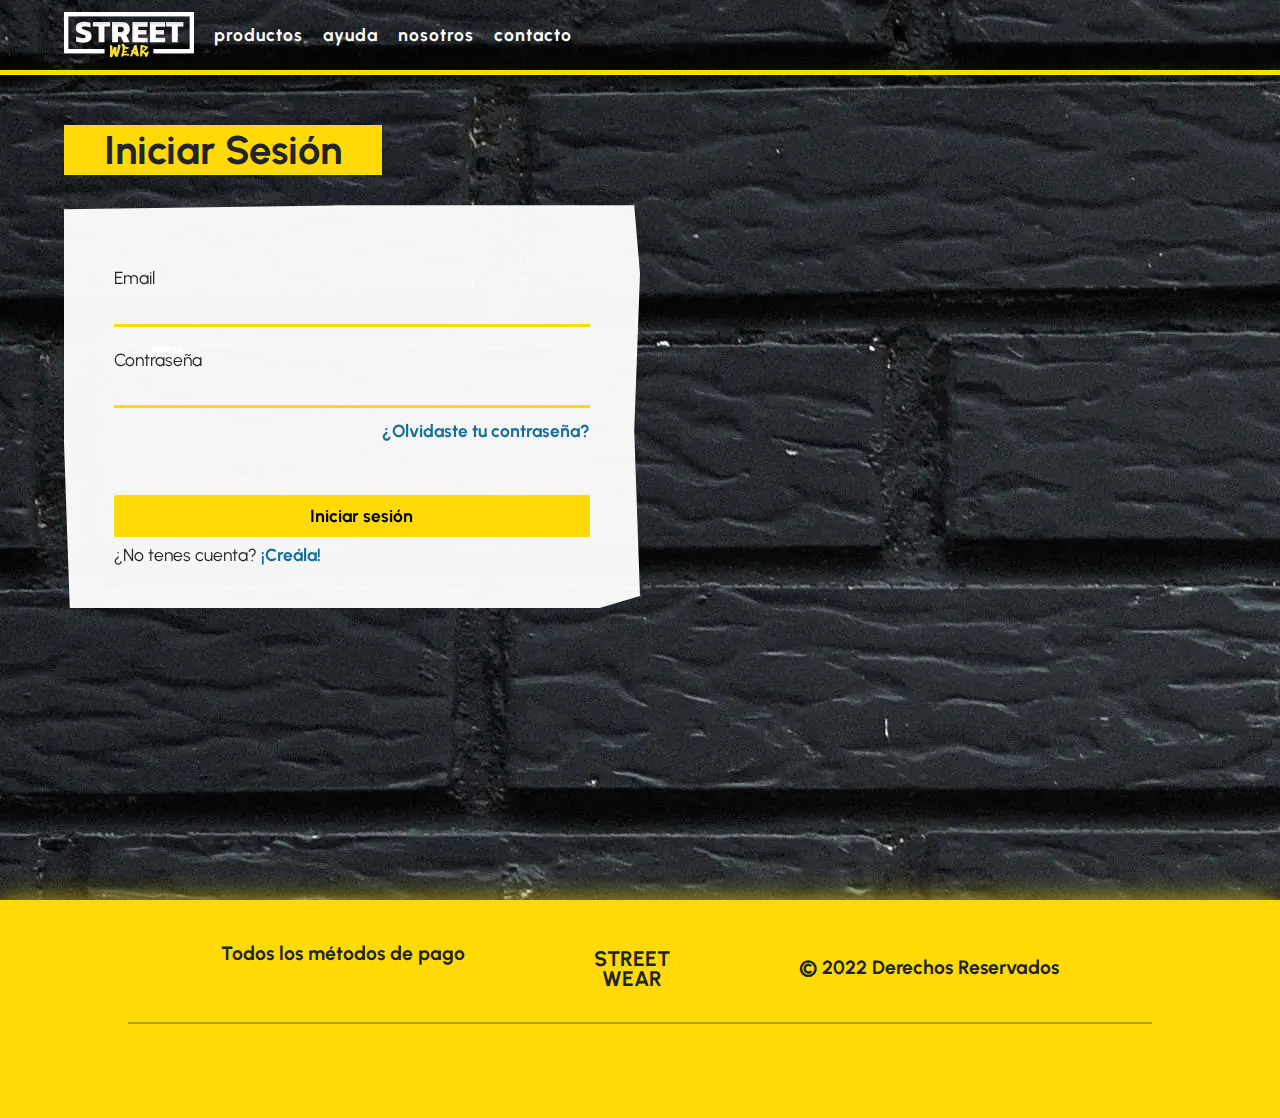
<file: assets/pages/login.html>
<!DOCTYPE html>
<html lang="es">
  <head>
    <meta charset="UTF-8" />
    <meta http-equiv="X-UA-Compatible" content="IE=edge" />
    <meta name="viewport" content="width=device-width, initial-scale=1.0" />
    <title>STREETWEAR | Iniciar Sesión</title>
    <meta
      name="description"
      content="Iniciá sesión en STREET WEAR para comprar de forma rápida y llevar el control de tus pedidos. ¡Hola de nuevo!"
    />
    <meta
      name="keywords"
      content="login, sesión, ingresar, ingreso, logearte, accesibilidad, sign"
    />
    <link rel="icon" type="image/x-icon" href="../img/favicon.svg" />
    <link rel="stylesheet" type="text/css" href="../css/bootstrap.css" />
    <link rel="stylesheet" type="text/css" href="../css/font-awesome.min.css" />
    <link rel="stylesheet" type="text/css" href="../css/index.css" />
    <link rel="stylesheet" href="../css/aos.css" />
  </head>
  <body class="bg-bricks">
    <header class="bg-bricks">
      <nav class="navbar container flex-row navbar-expand-lg">
        <a href="../../index.html">
          <picture class="logo flex-row">
            <img
              src="../img/logo.svg"
              alt="Logo de la tienda StreetWear, en color blanco y amarillo"
              width="100%"
              height="100%"
            />
          </picture>
        </a>
        <button
          class="navbar-toggler"
          type="button"
          data-bs-toggle="collapse"
          data-bs-target="#navbarSupportedContent"
          aria-controls="navbarSupportedContent"
          aria-expanded="false"
          aria-label="Toggle navigation"
          id="btnMenu"
        >
          <i class="fas fa-bars text-white"></i>
        </button>
        <div class="collapse navbar-collapse" id="navbarSupportedContent">
          <ul class="navbar-nav me-lg-auto">
            <li>
              <a href="products.html" class="menu__link">Productos</a>
            </li>
            <li>
              <a href="../../index.html#help" class="menu__link">Ayuda</a>
            </li>
            <li>
              <a href="../../index.html#about" class="menu__link">Nosotros</a>
            </li>
            <li>
              <a href="../../index.html#contact" class="menu__link">Contacto</a>
            </li>
          </ul>
          <ul class="navbar-nav mb-2 mb-lg-0 flex-row jc-between">
            <li class="dropdown-link">
              <a class="menu__link" role="button" aria-label="Cuenta de Usuario"
                ><i class="fas fa-user text-white"></i
              ></a>
              <ul class="sub-menu bg-bricks">
                <li>
                  <a href="login.html" class="menu__link menu__link--active"
                    >Ingresar</a
                  >
                </li>
                <li>
                  <a href="register.html" class="menu__link">Registrarse</a>
                </li>
              </ul>
            </li>
            <li class="cart-link">
              <a
                href="cart.html"
                class="menu__link me-0"
                aria-label="Carrito de compras"
                ><i class="fas fa-shopping-bag text-white"></i></a
              ><span class="cart-quantity"></span>
              <div class="cart__resume__nav">
                <div class="cart__resume__products flex-column">
                  <template id="product-cart">
                    <div class="cart__product">
                      <div class="cart__product__img">
                        <img alt="" />
                      </div>
                      <div class="cart__product__info">
                        <h3 class="cart__product__title text-underlined"></h3>
                        <p class="cart__product__details"></p>
                        <div class="d-flex algn-items-center jc-between gap-1">
                          <p>
                            Cantidad:
                            <span class="cart__product__quantity"></span>
                          </p>
                          <div class="d-flex algn-items-center btn-group">
                            <button id="addOne" class="btn-principal">
                              <i class="fa fa-plus"></i>
                            </button>
                            <button
                              id="reduceOne"
                              class="btn-secundario d-none"
                            >
                              <i class="fa fa-minus"></i>
                            </button>
                            <button id="removeProd" class="btn-remove">
                              <i class="fa fa-trash"></i>
                            </button>
                          </div>
                        </div>
                        <h3 class="cart__product__price"></h3>
                      </div>
                    </div>
                  </template>
                </div>
                <div class="cart__subtotal flex-column">
                  <h4 class="flex-row jc-between algn-items-center">
                    Subtotal <span id="subtotal"></span>
                  </h4>
                  <h4 class="flex-row jc-between algn-items-center">
                    Costo de Envío <span id="ship-cart"></span>
                  </h4>
                </div>
                <div
                  class="cart__total flex-row flex-wrap jc-between algn-items-center"
                >
                  <h2 class="position-relative text-overline">TOTAL</h2>
                  <h2 class="position-relative text-overline" id="total"></h2>
                </div>
                <div class="text-center mt-3">
                  <a
                    href="./cart.html"
                    class="position-relative text-underlined px-3"
                    >Ir al Carrito
                  </a>
                </div>
              </div>
            </li>
          </ul>
        </div>
      </nav>
    </header>

    <main>
      <section
        id="login"
        class="login container"
        data-aos="fade-right"
        data-aos-duration="1000"
      >
        <h1 class="title-primary">Iniciar Sesión</h1>
        <div class="row justify-content-between mt-5">
          <div class="col-md-7 col-lg-6">
            <form class="form__paper" id="formLogin">
              <div class="input__box">
                <label for="email" class="form__label">Email</label>
                <input
                  type="email"
                  id="email"
                  name="email"
                  class="form__input"
                  required
                />
              </div>
              <div class="input__box">
                <label for="password" class="form__label">Contraseña</label>
                <input
                  type="password"
                  id="password"
                  name="password"
                  class="form__input"
                  required
                />
              </div>
              <a
                href="#"
                class="text-accent d-block text-end"
                data-bs-toggle="modal"
                data-bs-target="#modalRecover"
                >¿Olvidaste tu contraseña?</a
              >
              <button type="submit" class="btn-principal">
                <i class="fa fa-sign-in-alt"></i> Iniciar sesión
              </button>
              <p>
                ¿No tenes cuenta?
                <a href="./register.html" class="text-accent">¡Creála!</a>
              </p>
            </form>
          </div>
          <div
            class="icons col-md-3 d-flex flex-md-column justify-content-center align-items-center mt-5 mt-md-0"
          >
            <i class="fa fa-user"></i>
            <i class="fas fa-hand-peace"></i>
          </div>
        </div>
      </section>
      <dialog id="modal-alert" class="modal-alert">
        <i></i>
        <h3></h3>
        <button class="btn-principal">OK</button>
      </dialog>
      <div
        class="modal fade"
        id="modalRecover"
        tabindex="-1"
        aria-labelledby="exampleModalLabel"
        aria-hidden="true"
      >
        <div class="modal-dialog modal-dialog-centered">
          <div class="modal-content">
            <div class="modal-header">
              <h2 class="title-primary w-100" id="exampleModalLabel">
                Recuperar contraseña
              </h2>
            </div>
            <form action="">
              <div class="modal-body">
                <div class="input__box">
                  <label for="email-recover" class="form__label">Email</label>
                  <input
                    type="email"
                    id="email-recover"
                    class="form__input"
                    required
                  />
                </div>
              </div>
              <div class="modal-footer">
                <button
                  type="reset"
                  class="btn-secundario"
                  data-bs-dismiss="modal"
                  aria-label="Cerrar"
                >
                  <i class="fa fa-times"></i>Cancelar
                </button>
                <button
                  type="submit"
                  class="btn-principal"
                  aria-label="Enviar correo"
                >
                  <i class="fa fa-paper-plane"></i> Enviar correo
                </button>
              </div>
            </form>
          </div>
        </div>
      </div>
    </main>

    <footer class="footer">
      <div class="container">
        <div class="footer__info flex-column flex-md-row">
          <a href="../../index.html" aria-label="Navegar a la página de inicio"
            ><i class="fas fa-home"></i
          ></a>

          <div class="footer__payment flex-column">
            <strong>Todos los métodos de pago</strong>
            <div class="icons flex-row">
              <i class="fa fa-credit-card"></i>
              <i class="fab fa-bitcoin"></i>
              <i class="fa fa-money-bill-alt"></i>
            </div>
          </div>
          <div class="footer__logo flex-column">
            <span>STREET</span>
            <span>WEAR</span>
          </div>
          <p>&copy; 2022 Derechos Reservados</p>

          <a href="#" aria-label="Ir al comienzo de la página"
            ><i class="fas fa-arrow-up"></i
          ></a>
        </div>

        <div class="footer__social flex-row">
          <a
            href="https://www.facebook.com"
            class="fab fa-facebook"
            target="_blank"
            aria-label="Facebook"
          ></a>
          <a
            href="https://www.instagram.com/streetwear1__/"
            class="fab fa-instagram"
            target="_blank"
            aria-label="Instagram"
          ></a>
          <a
            href="https://www.twitter.com"
            class="fab fa-twitter"
            target="_blank"
            aria-label="Twitter"
          ></a>
          <a
            href="#"
            class="fa fa-share"
            target="_blank"
            aria-label="Compartir"
          ></a>
        </div>
      </div>
    </footer>
  </body>

  <script src="../js/lib/aos.js"></script>
  <script>
    AOS.init();
  </script>
  <script src="../js/lib/aos.js"></script>
  <script>
    AOS.init();
  </script>
  <script src="../js/lib/bootstrap.bundle.min.js"></script>
  <script src="../js/classes/User.js"></script>
  <script src="../js/shared/variables.js"></script>
  <script src="../js/shared/modal.js"></script>
  <script src="../js/shared/home.js"></script>
  <script src="../js/pages/login.js"></script>
</html>
</file>
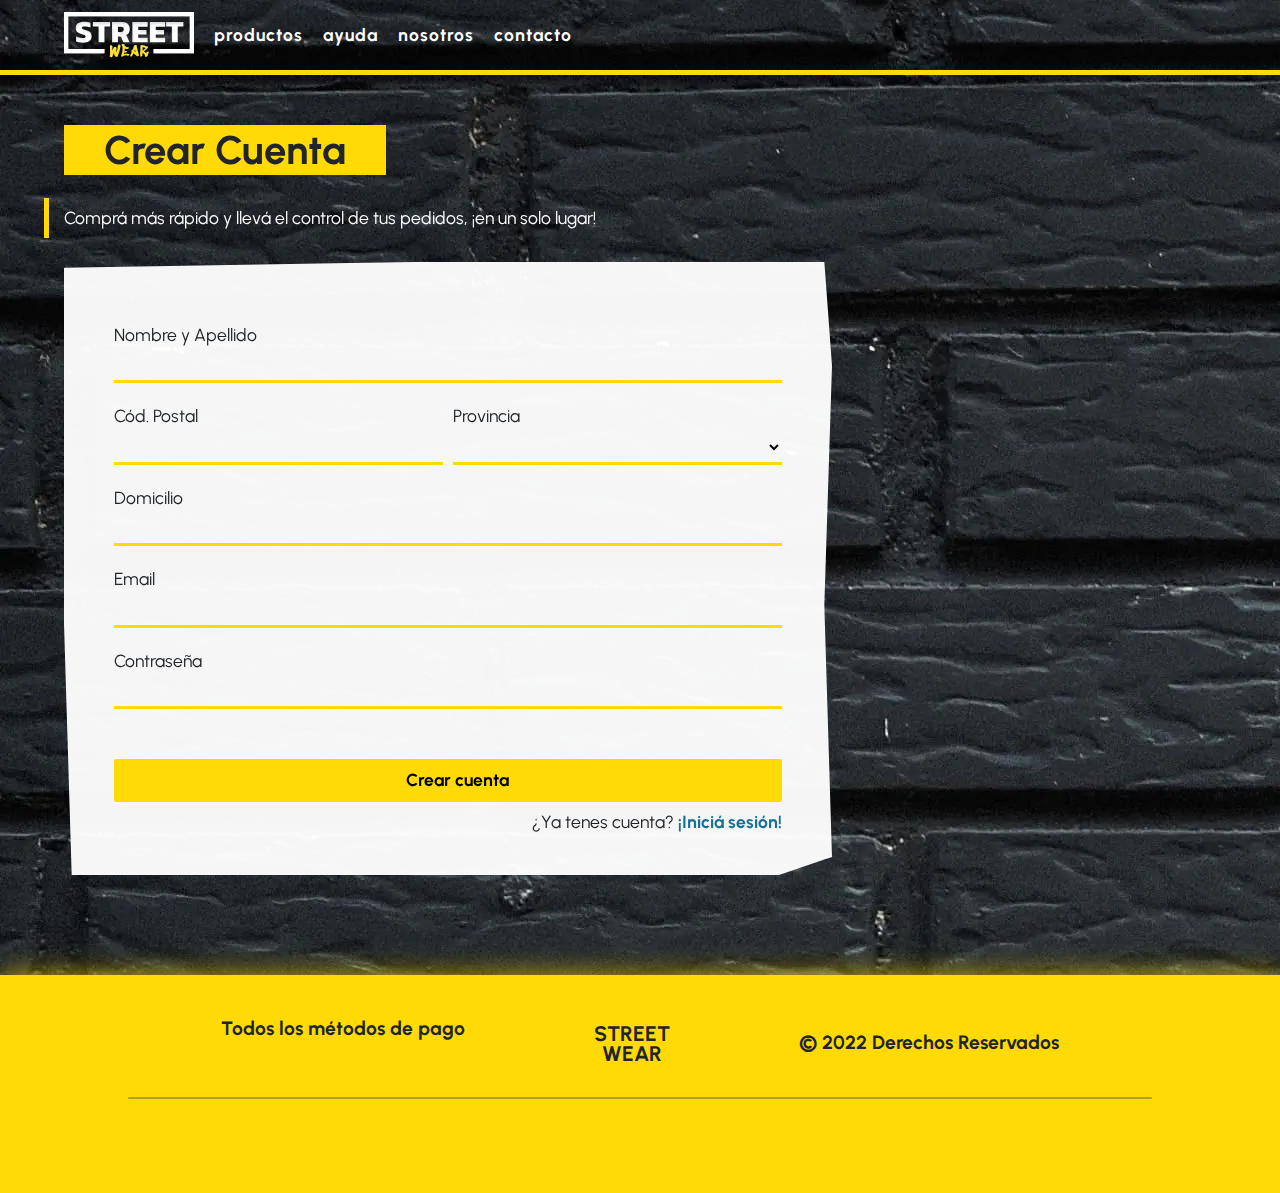
<file: assets/pages/register.html>
<!DOCTYPE html>
<html lang="es">
  <head>
    <meta charset="UTF-8" />
    <meta http-equiv="X-UA-Compatible" content="IE=edge" />
    <meta name="viewport" content="width=device-width, initial-scale=1.0" />
    <title>STREETWEAR | Crear cuenta</title>
    <meta
      name="description"
      content="Crea tu cuenta en STREET WEAR para comprar de forma rápida y llevar el control de tus pedidos. Unite a esta hermosa comunidad de compradores de estilo."
    />
    <meta
      name="keywords"
      content="registro, cuenta, unirse, registrarse, sign"
    />
    <link rel="icon" type="image/x-icon" href="../img/favicon.svg" />
    <link rel="stylesheet" type="text/css" href="../css/bootstrap.css" />
    <link rel="stylesheet" type="text/css" href="../css/font-awesome.min.css" />
    <link rel="stylesheet" type="text/css" href="../css/index.css" />
    <link rel="stylesheet" href="../css/aos.css" />
  </head>
  <body class="bg-bricks">
    <header class="bg-bricks">
      <nav class="navbar container flex-row navbar-expand-lg">
        <a href="../../index.html">
          <picture class="logo flex-row">
            <img
              src="../img/logo.svg"
              alt="Logo de la tienda StreetWear, en color blanco y amarillo"
              width="100%"
              height="100%"
            />
          </picture>
        </a>
        <button
          class="navbar-toggler"
          type="button"
          data-bs-toggle="collapse"
          data-bs-target="#navbarSupportedContent"
          aria-controls="navbarSupportedContent"
          aria-expanded="false"
          aria-label="Toggle navigation"
          id="btnMenu"
        >
          <i class="fas fa-bars text-white"></i>
        </button>
        <div class="collapse navbar-collapse" id="navbarSupportedContent">
          <ul class="navbar-nav me-lg-auto">
            <li>
              <a href="products.html" class="menu__link">Productos</a>
            </li>
            <li>
              <a href="../../index.html#help" class="menu__link">Ayuda</a>
            </li>
            <li>
              <a href="../../index.html#about" class="menu__link">Nosotros</a>
            </li>
            <li>
              <a href="../../index.html#contact" class="menu__link">Contacto</a>
            </li>
          </ul>
          <ul class="navbar-nav mb-2 mb-lg-0 flex-row jc-between">
            <li class="dropdown-link">
              <a class="menu__link" role="button" aria-label="Cuenta de Usuario"
                ><i class="fas fa-user text-white"></i
              ></a>
              <ul class="sub-menu bg-bricks">
                <li>
                  <a href="login.html" class="menu__link">Ingresar</a>
                </li>
                <li>
                  <a href="register.html" class="menu__link menu__link--active"
                    >Registrarse</a
                  >
                </li>
              </ul>
            </li>
            <li class="cart-link">
              <a
                href="cart.html"
                class="menu__link me-0"
                aria-label="Carrito de compras"
                ><i class="fas fa-shopping-bag text-white"></i></a
              ><span class="cart-quantity"></span>
              <div class="cart__resume__nav">
                <div class="cart__resume__products flex-column">
                  <template id="product-cart">
                    <div class="cart__product">
                      <div class="cart__product__img">
                        <img alt="" />
                      </div>
                      <div class="cart__product__info">
                        <h3 class="cart__product__title text-underlined"></h3>
                        <p class="cart__product__details"></p>
                        <div class="d-flex algn-items-center jc-between gap-1">
                          <p>
                            Cantidad:
                            <span class="cart__product__quantity"></span>
                          </p>
                          <div class="d-flex algn-items-center btn-group">
                            <button id="addOne" class="btn-principal">
                              <i class="fa fa-plus"></i>
                            </button>
                            <button
                              id="reduceOne"
                              class="btn-secundario d-none"
                            >
                              <i class="fa fa-minus"></i>
                            </button>
                            <button id="removeProd" class="btn-remove">
                              <i class="fa fa-trash"></i>
                            </button>
                          </div>
                        </div>
                        <h3 class="cart__product__price"></h3>
                      </div>
                    </div>
                  </template>
                </div>
                <div class="cart__subtotal flex-column">
                  <h4 class="flex-row jc-between algn-items-center">
                    Subtotal <span id="subtotal"></span>
                  </h4>
                  <h4 class="flex-row jc-between algn-items-center">
                    Costo de Envío <span id="ship-cart"></span>
                  </h4>
                </div>
                <div
                  class="cart__total flex-row flex-wrap jc-between algn-items-center"
                >
                  <h2 class="position-relative text-overline">TOTAL</h2>
                  <h2 class="position-relative text-overline" id="total"></h2>
                </div>
                <div class="text-center mt-3">
                  <a
                    href="./cart.html"
                    class="position-relative text-underlined px-3"
                    >Ir al Carrito
                  </a>
                </div>
              </div>
            </li>
          </ul>
        </div>
      </nav>
    </header>

    <main>
      <section
        id="register"
        class="register container"
        data-aos="fade-right"
        data-aos-duration="1000"
      >
        <h1 class="title-primary">Crear Cuenta</h1>
        <p class="text-leftline">
          Comprá más rápido y llevá el control de tus pedidos, ¡en un solo
          lugar!
        </p>
        <div class="row justify-content-between w-100">
          <div class="col-md-9 col-xl-8">
            <form class="form__paper" id="formRegister">
              <div class="input__box">
                <label for="name" class="form__label">Nombre y Apellido</label>
                <input
                  type="text"
                  id="name"
                  name="name"
                  class="form__input"
                  required
                />
              </div>
              <div class="input__box flex-column flex-md-row w-100">
                <div class="codpostal w-100 w-md-50">
                  <label for="postalcode" class="form__label"
                    >Cód. Postal</label
                  >
                  <input
                    type="number"
                    id="postalcode"
                    name="postalcode"
                    class="form__input"
                    required
                  />
                </div>
                <div class="prov w-100 w-md-50">
                  <label for="province" class="form__label">Provincia</label>
                  <select name="province" class="form__input">
                    <option selected disabled></option>
                    <option value="cba">Córdoba</option>
                    <option value="bsas">Buenos Aires</option>
                    <option value="stafe">Santa Fe</option>
                  </select>
                </div>
              </div>
              <div class="input__box">
                <label for="address" class="form__label">Domicilio</label>
                <input
                  type="text"
                  id="address"
                  name="address"
                  class="form__input"
                  required
                />
              </div>
              <div class="input__box">
                <label for="email" class="form__label">Email</label>
                <input
                  type="email"
                  id="email"
                  name="email"
                  class="form__input"
                  required
                />
              </div>
              <div class="input__box">
                <label for="password" class="form__label">Contraseña</label>
                <input
                  type="password"
                  id="password"
                  name="password"
                  class="form__input"
                  required
                />
              </div>
              <button type="submit" class="btn-principal">
                <i class="fa fa-user-plus"></i> Crear cuenta
              </button>
              <p class="text-end pt-1">
                ¿Ya tenes cuenta?
                <a href="./login.html" class="text-accent">¡Iniciá sesión!</a>
              </p>
            </form>
          </div>
          <div
            class="icons col-md-3 d-flex flex-md-column justify-content-center align-items-center"
          >
            <i class="fa fa-user-plus"></i>
            <i class="fa fa-file"></i>
          </div>
        </div>
      </section>

      <dialog id="modal-alert" class="modal-alert">
        <i></i>
        <h3></h3>
        <button class="btn-principal">OK</button>
      </dialog>
    </main>

    <footer class="footer">
      <div class="container">
        <div class="footer__info flex-column flex-md-row">
          <a href="../../index.html" aria-label="Navegar a la página de inicio"
            ><i class="fas fa-home"></i
          ></a>

          <div class="footer__payment flex-column">
            <strong>Todos los métodos de pago</strong>
            <div class="icons flex-row">
              <i class="fa fa-credit-card"></i>
              <i class="fab fa-bitcoin"></i>
              <i class="fa fa-money-bill-alt"></i>
            </div>
          </div>
          <div class="footer__logo flex-column">
            <span>STREET</span><span>WEAR</span>
          </div>
          <p>&copy; 2022 Derechos Reservados</p>
          <a href="#" aria-label="Ir al comienzo de la página"
            ><i class="fas fa-arrow-up"></i
          ></a>
        </div>

        <div class="footer__social flex-row">
          <a
            href="https://www.facebook.com"
            class="fab fa-facebook"
            target="_blank"
            aria-label="Facebook"
          ></a>
          <a
            href="https://www.instagram.com/streetwear1__/"
            class="fab fa-instagram"
            target="_blank"
            aria-label="Instagram"
          ></a>
          <a
            href="https://www.twitter.com"
            class="fab fa-twitter"
            target="_blank"
            aria-label="Twitter"
          ></a>
          <a
            href="#"
            class="fa fa-share"
            target="_blank"
            aria-label="Compartir"
          ></a>
        </div>
      </div>
    </footer>
  </body>

  <script src="../js/lib/aos.js"></script>
  <script>
    AOS.init();
  </script>
  <script src="../js/lib/bootstrap.bundle.min.js"></script>
  <script src="../js/classes/User.js"></script>
  <script src="../js/shared/variables.js"></script>
  <script src="../js/shared/modal.js"></script>
  <script src="../js/shared/home.js"></script>
  <script src="../js/pages/register.js"></script>
</html>
</file>
<file: assets/css/index.css>
/*    FONTS   */
@import url("https://fonts.googleapis.com/css2?family=Urbanist&display=swap");
@import url("https://fonts.googleapis.com/css2?family=Hammersmith+One&display=swap");
/*   NORMALIZE   */
* {
  font-family: "Urbanist", sans-serif;
  margin: 0;
  padding: 0;
  box-sizing: border-box;
  border: none;
  outline: none;
  vertical-align: baseline; }
  * ::after,
  * ::before {
    margin: 0;
    padding: 0;
    box-sizing: border-box;
    border: none;
    outline: none; }

/*   GLOBALS  */
html {
  font-size: 62.5%;
  line-height: 1.15;
  scroll-padding-top: 7rem;
  scroll-behavior: smooth; }

body {
  background-color: rgba(255, 255, 255, 0.961);
  background-position: center;
  background-size: cover;
  min-height: 100vh;
  font-size: clamp(1.7rem, 1.75rem, 2vw); }

main {
  min-height: calc(100vh - 75.13px); }

h1,
h2,
h3,
h4,
h5,
h6 {
  margin: 0;
  padding: 0;
  font-weight: bold;
  line-height: 1.15; }

ul,
ol {
  list-style-type: none;
  padding: 0; }

p {
  margin: 0; }

a {
  text-decoration: none;
  color: #000;
  display: inline-block;
  transition: all 0.2s ease-in-out; }
  a:hover {
    color: #157097; }

img {
  width: 100%; }

button {
  background: none;
  cursor: pointer;
  font-size: inherit; }

input,
select {
  background: transparent;
  font-size: inherit; }
  input:-webkit-autofill, input:-webkit-autofill:hover, input:-webkit-autofill:focus,
  select:-webkit-autofill,
  select:-webkit-autofill:hover,
  select:-webkit-autofill:focus {
    box-shadow: 0 0 0px 1000px #fffbdb inset; }

.form-check-input {
  transition: all 0.1s ease-in-out; }
  .form-check-input:hover {
    border-color: #ffda07; }

.modal-content .btn-secundario {
  border-radius: 2px;
  background: #a9a9a9; }
  .modal-content .btn-secundario:hover {
    background: #e2e2e2; }

.accordion-button {
  font-weight: bold;
  padding: 0.5rem 0;
  color: #000; }
  .accordion-button:not(.collapsed) {
    background-color: transparent;
    border-color: transparent;
    box-shadow: none; }
  .accordion-button:focus {
    box-shadow: none; }

.row {
  --bs-gutter-x: 0; }

::-webkit-scrollbar {
  width: 0.7rem;
  background: transparent; }
  ::-webkit-scrollbar-thumb {
    background: #ffda07;
    border-radius: 1rem; }
    ::-webkit-scrollbar-thumb:hover {
      background: #ffda07cf; }

/*   HELPERS   */
.container {
  width: 90%;
  max-width: 145rem;
  margin: 0 auto;
  overflow: hidden; }
  @media (max-width: 425px) {
    .container {
      width: 95%; } }

.flex-row {
  display: flex; }

.flex-column {
  display: flex;
  flex-direction: column; }

.algn-items-center {
  align-items: center; }

.jc-center {
  justify-content: center; }

.jc-between {
  justify-content: space-between; }

/*     EXTENDS         */
.pseudo, .title-underlined::before, .text-underlined::before, .text-overline::before {
  content: "";
  position: absolute;
  width: 100%;
  background: #ffda07;
  z-index: -1; }

/*    TEXT & BACKGROUNDS    */
.bg-bricks {
  background: url(../img/bricks.webp); }

.bg-light {
  background: #f4f4f4; }

.title-primary {
  display: inline-block;
  background: #ffda07;
  font-size: 4rem;
  font-weight: bold;
  text-align: center;
  padding: 0.2rem 4rem; }

.title-secondary {
  display: inline-block;
  background: #fff;
  font-size: 3.9rem;
  font-weight: bold;
  text-align: center;
  padding: 0.2rem 3rem; }

.title-underlined {
  display: inline-block;
  font-size: clamp(4rem, 4.3rem, 5vw);
  position: relative;
  padding-right: 3rem; }
  .title-underlined::before {
    height: 7px;
    bottom: 6px;
    left: 0; }

.text-accent {
  color: #157097;
  font-weight: bold; }

.text-underlined::before {
  height: 4px;
  bottom: 3px;
  left: 0; }

.text-overline::before {
  height: 35%;
  top: 0;
  bottom: 0;
  left: 0;
  margin: auto; }

.text-leftline::before {
  position: absolute;
  content: "";
  width: 5px;
  height: 40px;
  background: #ffda07;
  bottom: 5px;
  left: -2rem;
  top: 0;
  bottom: 0;
  margin: auto; }

/*    BUTTONS    */
.btn-principal {
  display: flex;
  justify-content: center;
  align-items: center;
  gap: 0.5rem;
  background: #ffda07;
  color: #000;
  border-radius: 2px;
  padding: 0.8rem 2rem;
  font-weight: bold;
  cursor: pointer;
  transition: all 0.4s ease; }
  .btn-principal:hover {
    background: rgba(5, 5, 5, 0.918);
    color: #ffda07; }

.btn-secundario {
  display: flex;
  justify-content: center;
  align-items: center;
  gap: 0.5rem;
  background: #fff;
  color: #000;
  border-radius: 0;
  padding: 0.8rem 2rem;
  font-weight: bold;
  cursor: pointer;
  transition: all 0.4s ease; }
  .btn-secundario:hover {
    background: #ffda07; }

.btn-remove {
  display: flex;
  justify-content: center;
  align-items: center;
  gap: 0.5rem;
  background: #ca1b1b;
  color: #fff;
  border-radius: 2px;
  padding: 0.8rem 2rem;
  font-weight: bold;
  cursor: pointer;
  transition: all 0.4s ease; }
  .btn-remove:hover {
    background: #ed6161; }

/*     FORMS    */
.form__paper {
  background: rgba(255, 255, 255, 0.961);
  padding: 4rem 5rem;
  border-radius: 2px;
  box-shadow: 10px 10px 8px #1f1f1f7e; }

.input__box {
  margin: 2rem 0; }

.form__input {
  width: 100%;
  background: transparent;
  border-bottom: 3px solid #ffda07;
  padding: 0.3rem 0.1rem;
  resize: none;
  transition: all 0.5s ease-in-out; }
  .form__input:focus {
    border-bottom: 3px solid #000; }

/*     PRODUCT CARD    */
.product__card {
  position: relative;
  min-width: 15rem;
  width: clamp(30rem, calc((101% / 4) - 2rem), 100%); }
  @media (max-width: 767px) {
    .product__card {
      width: clamp(30rem, calc(51% - 2rem), 100%); } }
  .product__card a {
    width: 100%;
    border-radius: 2px;
    box-shadow: 1px 5px 10px #cccccc8e;
    overflow: hidden;
    color: #000;
    transition: all 0.2s ease-in-out;
    transform-origin: left; }
  .product__card__img {
    height: 40rem; }
    .product__card__img img {
      height: 100%;
      object-fit: cover;
      transition: all 0.3s ease-in-out; }
  .product__card__info {
    background: #fff;
    padding: 1.5rem;
    transition: all 0.3s ease-in-out; }
    .product__card__info .product__card__title {
      width: 100%;
      font-size: 2.3rem;
      position: relative;
      white-space: nowrap;
      text-overflow: ellipsis;
      overflow: hidden;
      z-index: 0; }
      .product__card__info .product__card__title::after {
        content: "";
        position: absolute;
        bottom: 3px;
        left: 0;
        width: 100%;
        height: 5px;
        background: #ffda07;
        z-index: -1;
        transition: all 0.3s ease-in-out; }
    .product__card__info .product__card__price {
      font-size: 2.1rem;
      margin: 0.5rem 0 1rem 0; }
      .product__card__info .product__card__price span {
        text-decoration: line-through;
        font-size: 0.9em;
        margin-left: 0.7rem; }
    .product__card__info .product__card__btn {
      justify-content: end;
      transition: all 0.3s ease-in-out; }
      .product__card__info .product__card__btn .btn-cart {
        display: flex;
        justify-content: end;
        align-items: center;
        flex-wrap: wrap;
        gap: 0.5rem;
        font-size: 1.9rem;
        font-weight: bold;
        cursor: pointer;
        transition: all 0.3s ease-in-out; }
        .product__card__info .product__card__btn .btn-cart i {
          font-size: 1.1em;
          transition: all 0.3s ease-in-out; }
        .product__card__info .product__card__btn .btn-cart:hover i {
          color: #ffda07;
          animation: float 0.4s ease-in-out infinite alternate; }
  .product__card .offer {
    position: absolute;
    top: 10px;
    right: -10px;
    background: #157097;
    color: #fff;
    padding: 0.5rem 1rem;
    font-weight: bold;
    letter-spacing: 1px;
    box-shadow: 4px 5px 0px #041922;
    z-index: 100; }
    @media (max-width: 425px) {
      .product__card .offer {
        right: -5px; } }
  .product__card:hover .product__card__img img {
    width: 125%;
    height: 140%; }
  .product__card:hover .product__card__title::after {
    width: 90%; }
  .product__card:hover .product__card__info,
  .product__card:hover .btn-cart {
    color: #fff; }
  .product__card:hover .offer {
    animation: float 0.4s ease-in-out infinite alternate; }

/*     MODAL ALERT     */
.modal-alert {
  max-width: 50rem;
  text-align: center;
  top: 50%;
  left: 50%;
  transform: translateX(-50%) translateY(-50%);
  background-color: #fff;
  padding: 3rem;
  clip-path: polygon(50% 0, 99% 0, 100% 17%, 99% 56%, 100% 97%, 93% 100%, 1% 100%, 0 59%, 0 25%, 0 1%); }
  .modal-alert i {
    font-size: 2em;
    color: #ffda07; }
  .modal-alert[open] {
    display: flex;
    flex-direction: column;
    justify-content: center;
    align-items: center;
    gap: 2rem; }
  .modal-alert::backdrop {
    background-color: #00000095; }

/*     TOASTIFY        */
.toastify.info {
  padding: 0.7rem 1.2rem;
  background: #ffda07;
  color: #000;
  font-weight: bold;
  max-width: 100%;
  border-radius: 0; }

@media (max-width: 767px) {
  .title-primary {
    width: 100%;
    padding: 0.2rem 0; }
  .title-primary.vertical {
    width: auto; } }

header {
  position: sticky;
  top: 0;
  left: 0;
  border-bottom: 5px solid #ffda07;
  z-index: 9999; }
  header .navbar {
    justify-content: space-between;
    align-items: center;
    padding: 1.2rem 0;
    overflow: visible; }
    header .navbar .logo {
      align-items: center;
      justify-content: center;
      width: 130px;
      margin-right: 1rem; }
    header .navbar-nav .menu__link {
      color: #fff;
      font-weight: bold;
      text-transform: lowercase;
      letter-spacing: 1px;
      padding: 1rem 0.5rem;
      margin: 0 0.5rem;
      position: relative; }
      header .navbar-nav .menu__link::after {
        content: "";
        position: absolute;
        height: 0;
        width: 3px;
        background: #ffda07;
        right: -5px;
        top: 0;
        bottom: 0;
        margin: auto;
        transition: height 0.25s ease-in-out; }
      header .navbar-nav .menu__link:not(.menu__link--active):hover::after {
        height: 50%;
        background: #ffda07; }
      header .navbar-nav .menu__link--active::after {
        content: "";
        position: absolute;
        background-color: #ffda07;
        height: 3px;
        width: 100%;
        top: 0;
        right: 0;
        left: 0;
        margin: auto; }
    header .navbar-nav .cart-quantity {
      position: absolute;
      padding: 0 0.7rem;
      border-top-right-radius: 0.8rem;
      border-bottom-left-radius: 0.8rem;
      font-weight: bold;
      font-size: 0.75em;
      background-color: #ffda07;
      box-shadow: 3px 3px 0px #ffda0770;
      right: -1.8rem;
      z-index: -1; }
      @media (max-width: 425px) {
        header .navbar-nav .cart-quantity {
          right: 3.1rem; } }
    header .navbar-nav i {
      font-size: 1.2em; }
    header .navbar-nav .dropdown-link {
      position: relative; }
      header .navbar-nav .dropdown-link .sub-menu {
        opacity: 0;
        visibility: hidden;
        position: absolute;
        top: 4.5rem;
        left: -2rem;
        padding: 0 1rem 0 0.5rem;
        border-bottom: 5px solid #ffda07;
        transition: all 0.3s ease-in-out; }
        header .navbar-nav .dropdown-link .sub-menu .menu__link {
          padding: 1rem; }
      header .navbar-nav .dropdown-link:hover .sub-menu {
        opacity: 1;
        visibility: visible; }
    header .navbar #btnMenu {
      font-size: 2.1rem;
      border: none;
      outline: none;
      box-shadow: none; }
  header .cart-link {
    position: relative; }
    header .cart-link:hover .cart__resume__nav {
      visibility: visible;
      opacity: 1; }
  header .cart__resume__nav {
    position: absolute;
    background-color: #fff;
    padding: 4rem;
    width: 45rem;
    top: 4rem;
    right: 0;
    border-bottom: 0.8rem solid #ffda07;
    opacity: 0;
    visibility: hidden;
    clip-path: polygon(50% 0, 99% 0, 100% 17%, 99% 56%, 100% 100%, 93% 100%, 1% 100%, 0 59%, 0 25%, 0 1%);
    transition: all 0.3s ease-in-out; }
    @media (max-width: 767px) {
      header .cart__resume__nav {
        display: none; } }
    header .cart__resume__nav .cart__resume__products .cart__product {
      font-size: 0.9em; }
    header .cart__resume__nav .cart__subtotal {
      position: relative;
      margin-top: 4rem; }
      header .cart__resume__nav .cart__subtotal h4 {
        font-size: 1.3em;
        padding: 0 1rem; }
        header .cart__resume__nav .cart__subtotal h4:last-child {
          display: none; }
      header .cart__resume__nav .cart__subtotal::before {
        content: "";
        position: absolute;
        inset: 0;
        top: -2rem;
        margin: 0 auto;
        background-color: #d7d7d7;
        width: 100%;
        border-radius: 1rem;
        height: 0.3rem; }
    header .cart__resume__nav .cart__total {
      display: none; }

.footer {
  background: #ffda07;
  box-shadow: 0 5px 30px #ffd900;
  padding: 4rem 0;
  font-size: 1.1em; }
  .footer__info {
    justify-content: space-between;
    align-items: center;
    flex-wrap: wrap; }
    .footer__info i.fa-money-bill-alt {
      transform: rotate(-5deg); }
    .footer__info a i {
      font-size: 1.4em; }
    .footer__info .footer__payment {
      align-items: center;
      gap: 0.5rem; }
      .footer__info .footer__payment strong {
        text-align: center; }
      .footer__info .footer__payment .icons {
        gap: 1rem;
        font-size: 1.2em; }
    .footer__info .footer__logo {
      align-items: center;
      line-height: 2rem;
      font-weight: bold;
      font-size: 1.1em; }
    .footer__info p {
      font-weight: bold; }
    .footer__info::after {
      content: "";
      background: #5f5f5f7c;
      width: 90%;
      height: 2px;
      border-radius: 10px;
      left: 0;
      right: 0;
      margin: 2.5rem auto; }
    @media (max-width: 767px) {
      .footer__info {
        gap: 2rem;
        position: relative; }
        .footer__info a {
          position: absolute; }
          .footer__info a:first-child {
            top: 35%;
            left: 0; }
          .footer__info a:last-child {
            top: 35%;
            right: 0; } }
  .footer__social {
    justify-content: center;
    align-items: center;
    font-size: 1.5em;
    flex-wrap: wrap; }
    @media (max-width: 425px) {
      .footer__social {
        gap: 1rem; } }
    .footer__social a {
      padding: 0 1.5rem; }

main.bg-bricks {
  background-attachment: fixed; }

/*   WELCOME   */
.welcome {
  height: calc(100vh - 75.13px);
  display: flex;
  justify-content: center;
  align-items: center;
  background: url(../img/welcome-garage-2.webp) center center fixed no-repeat;
  background-size: cover;
  border-bottom: 5px solid #ffda07;
  box-shadow: 0 0 40px #ffda077e; }
  .welcome .btn-principal {
    animation: float 0.6s ease-in-out infinite alternate; }

/*   CATEGORIES   */
.categories .flex-row {
  justify-content: space-around;
  align-items: center;
  flex-wrap: wrap;
  padding: 3rem 0;
  gap: 4rem; }
  .categories .flex-row article {
    align-items: center;
    position: relative;
    animation: float 0.5s ease-in-out infinite alternate; }
    .categories .flex-row article .btn-secundario {
      position: absolute;
      bottom: -1rem;
      text-transform: lowercase;
      font-style: italic; }
    .categories .flex-row article img {
      max-width: 35rem; }

/*   HELP   */
.help {
  padding: 5rem 0; }
  .help__icons {
    font-size: 3.75em;
    gap: 2rem; }
    .help__icons .fa-shopping-cart {
      color: #fff;
      transform: rotate(-5deg); }
    .help__icons .fa-question {
      color: #ffda07;
      transform: rotate(10deg); }
    @media (max-width: 1199px) {
      .help__icons {
        gap: 5rem;
        margin-top: 8rem; } }
  .help__content .title-primary {
    transform: rotate(5deg);
    z-index: 30; }
    @media (max-width: 767px) {
      .help__content .title-primary {
        width: 100%;
        transform: rotate(0deg); } }
  .help__content .help__list {
    display: grid;
    grid-template-columns: repeat(2, 1fr);
    grid-template-rows: repeat(3, 1fr);
    grid-column-gap: 2rem;
    grid-row-gap: 3rem;
    background: rgba(255, 255, 255, 0.961);
    padding: 3rem 5rem;
    margin-right: 3rem;
    box-shadow: 10px 10px 8px #1f1f1f7e;
    border-radius: 2px;
    line-height: 1.8em;
    clip-path: polygon(50% 0, 99% 0, 100% 17%, 99% 56%, 100% 97%, 93% 100%, 1% 100%, 0 59%, 0 25%, 0 1%); }
    .help__content .help__list .d-flex {
      align-items: center;
      justify-content: start;
      gap: 1rem; }
      .help__content .help__list .d-flex span {
        font-family: "Hammersmith One", sans-serif;
        flex-basis: 15%;
        font-weight: bold;
        position: relative;
        text-align: center;
        z-index: 10;
        font-size: 1.9em; }
        .help__content .help__list .d-flex span::after {
          content: "";
          height: 6px;
          width: 50%;
          background: #ffda07;
          position: absolute;
          bottom: 4px;
          left: 0;
          right: 0;
          margin: auto;
          z-index: -10;
          transition: all 0.3s ease-out; }
      .help__content .help__list .d-flex:hover span::after {
        width: 70%; }
      .help__content .help__list .d-flex p {
        flex-basis: 85%; }
    @media (max-width: 1199px) {
      .help__content .help__list {
        margin: 0 1rem 0 0; } }
    @media (max-width: 767px) {
      .help__content .help__list {
        grid-template-columns: 1fr;
        grid-template-rows: repeat(6, 1fr);
        grid-row-gap: 0;
        margin: 0;
        clip-path: polygon(5% 0%, 99% 0, 100% 17%, 99% 56%, 100% 97%, 80% 100%, 1% 100%, 0 59%, 0 25%, 0 1%); } }
    @media (max-width: 425px) {
      .help__content .help__list {
        padding: 1rem; }
        .help__content .help__list p {
          margin: 0; } }

/*   ABOUT US   */
.about {
  padding: 5rem 0; }
  .about__content .title-primary {
    transform: rotate(-3deg);
    z-index: 30; }
    @media (max-width: 767px) {
      .about__content .title-primary {
        transform: rotate(0); } }
  .about__content .accordion__paper {
    width: 100%;
    background: rgba(255, 255, 255, 0.961);
    padding: 3rem 5rem;
    box-shadow: 10px 10px 8px #1f1f1f7e;
    clip-path: polygon(50% 0, 99% 0, 100% 17%, 99% 56%, 100% 97%, 93% 100%, 1% 100%, 0 59%, 0 25%, 0 1%); }
    @media (max-width: 767px) {
      .about__content .accordion__paper {
        padding: 3rem;
        clip-path: polygon(0% 0, 99% 0, 100% 0%, 99% 56%, 100% 97%, 93% 100%, 1% 100%, 0 59%, 0 25%, 0 1%); } }
    .about__content .accordion__paper h3 {
      position: relative; }
      .about__content .accordion__paper h3 .accordion-button {
        background: transparent;
        font-size: 1.25em;
        padding: 0.5rem 0;
        color: #000;
        position: relative; }
        .about__content .accordion__paper h3 .accordion-button:not(.collapsed) {
          border-color: transparent;
          box-shadow: none; }
        .about__content .accordion__paper h3 .accordion-button:focus {
          box-shadow: none; }
        .about__content .accordion__paper h3 .accordion-button span {
          position: absolute;
          left: 0;
          padding: 0 3rem; }
    .about__content .accordion__paper p {
      padding-top: 1.5rem; }
  .about__icons {
    color: #ffda07;
    font-size: 3.5em;
    gap: 2rem; }
    .about__icons img {
      max-width: 125px; }
    @media (max-width: 767px) {
      .about__icons {
        margin-top: 8rem;
        gap: 5rem; } }

/*   CONTACT   */
.contact {
  padding: 5rem 0 15rem 0; }
  @media (max-width: 425px) {
    .contact {
      width: 100%; } }
  .contact__form .title-primary {
    padding: 4rem 0.2rem;
    writing-mode: vertical-lr;
    transform: rotate(180deg) scale(1.05) translateX(-0.5rem);
    z-index: 30; }
  .contact__form .form__paper {
    flex-basis: 100%;
    position: relative;
    clip-path: polygon(94% 0, 100% 8%, 100% 100%, 97% 100%, 0 100%, 0.5% 60%, 0 0); }
    .contact__form .form__paper::before {
      content: "";
      position: absolute;
      box-shadow: 0 1px 1px rgba(0, 0, 0, 0.3), -1px 1px 1px rgba(0, 0, 0, 0.2);
      border-color: #fffffff5 #fffffff5;
      /* color de borde */
      border-style: solid;
      border-width: 0 40px 40px 0;
      right: 0;
      top: 0;
      width: 0; }
    .contact__form .form__paper .btn-principal {
      width: 100%;
      margin-bottom: 2rem; }
  @media (max-width: 1199px) {
    .contact__form {
      padding-right: 4rem; }
      .contact__form .form__paper {
        padding: 3rem;
        max-width: 60rem; } }
  @media (max-width: 425px) {
    .contact__form {
      flex-direction: column;
      padding: 0.6rem; }
      .contact__form .title-primary {
        width: 100%;
        writing-mode: initial;
        transform: rotate(0) scale(1) translateY(0.1em);
        padding: 0.2rem 0; }
      .contact__form .form__paper {
        width: 100%;
        border-top-left-radius: 0;
        border-top-right-radius: 0;
        padding: 1rem 2rem;
        clip-path: polygon(94% 0, 100% 0, 100% 95%, 97% 100%, 0 100%, 0% 60%, 0 0); }
        .contact__form .form__paper::before {
          display: none; } }
  .contact__location .iframe__container {
    width: 100%;
    padding: 4.5rem; }
    @media (max-width: 425px) {
      .contact__location .iframe__container {
        padding: 1.5rem; } }
  .contact__location .iframe__box {
    background: rgba(255, 255, 255, 0.961);
    position: relative;
    width: 100%;
    padding: 2.5rem;
    border-radius: 1px; }
    .contact__location .iframe__box::before {
      content: "";
      position: absolute;
      background: rgba(255, 218, 7, 0.958);
      width: 13rem;
      height: 3rem;
      top: 0rem;
      left: -5rem;
      transform: rotate(-40deg); }
    .contact__location .iframe__box::after {
      content: "";
      position: absolute;
      background: rgba(255, 218, 7, 0.958);
      width: 13rem;
      height: 3rem;
      top: 0rem;
      right: -5rem;
      transform: rotate(40deg); }
    .contact__location .iframe__box span::before {
      content: "";
      position: absolute;
      background: rgba(255, 218, 7, 0.958);
      width: 13rem;
      height: 3rem;
      bottom: 0rem;
      left: -5rem;
      transform: rotate(40deg); }
    .contact__location .iframe__box span::after {
      content: "";
      position: absolute;
      background: rgba(255, 218, 7, 0.958);
      width: 13rem;
      height: 3rem;
      bottom: 0rem;
      right: -5rem;
      transform: rotate(-40deg); }
    .contact__location .iframe__box iframe {
      height: 40rem;
      border: 2px solid #a2a2a22a;
      border-radius: 2px; }

.section__header {
  margin-bottom: 3rem; }
  .section__header .breadcrumb {
    display: flex;
    justify-content: start;
    align-items: center;
    gap: 0.5rem;
    flex-wrap: wrap;
    margin: 1rem 0; }
    .section__header .breadcrumb li:not(:last-child) {
      margin-right: 0.5rem; }
      .section__header .breadcrumb li:not(:last-child)::after {
        content: ">";
        position: relative;
        right: -0.5rem; }
      .section__header .breadcrumb li:not(:last-child) a {
        text-decoration: underline; }

.products {
  padding: 5rem 0;
  overflow: visible; }
  .products .section__header i {
    font-size: 1.5em;
    padding: 1.5rem 0 1.5rem 2rem;
    transition: all 0.2s ease-in-out; }
    .products .section__header i:hover {
      color: #ffda07; }
  .products .section__header .dropdown-menu {
    font-size: 1.1em;
    min-width: 30rem;
    max-height: 50rem;
    overflow: auto;
    transition: min-width 0.3s ease-in-out; }
    .products .section__header .dropdown-menu h5 {
      font-size: 1.2em;
      padding: 0.2rem 0;
      width: 100%; }
    @media (max-width: 425px) {
      .products .section__header .dropdown-menu {
        min-width: 22rem; } }
  .products__list {
    width: 100%;
    flex-wrap: wrap;
    gap: 2rem;
    margin-bottom: 5rem; }
  .products .btn-principal {
    align-items: center;
    justify-content: center;
    gap: 0.5rem; }

.product {
  padding: 5rem 0;
  overflow: visible; }
  .product__header {
    margin-bottom: 3rem; }
    .product__header h2 {
      font-size: 2.1em; }
    .product__header h3 i {
      position: relative;
      top: -1px;
      padding: 0 0.7rem; }
      .product__header h3 i span::before {
        content: "";
        position: absolute;
        background: #157097;
        width: 100%;
        height: 50%;
        bottom: -2px;
        left: 0;
        z-index: -1; }
    .product__header .product__ship input {
      border-bottom: 4px solid #ffda07;
      padding: 0.1rem;
      text-align: right;
      width: 100%; }
    .product__header .product__ship button {
      padding: 0.5rem; }
  .product__main {
    flex-wrap: wrap;
    margin-bottom: 5rem; }
    .product__main .product__slide img {
      display: block;
      width: 100%;
      object-fit: cover; }
    .product__main .product__details {
      gap: 1rem;
      font-size: 1.1em; }
      .product__main .product__details .product__description {
        position: relative;
        margin-bottom: 4rem; }
        .product__main .product__details .product__description::after {
          content: "";
          width: 60%;
          background: #c6c6c6;
          height: 3px;
          position: absolute;
          bottom: -3rem;
          left: 0;
          right: 0;
          margin: 0 auto;
          border-radius: 10px; }
      .product__main .product__details .product__preferences select {
        border: 2px solid #000;
        border-radius: 2px;
        padding: 0.5rem;
        font-weight: bold; }
      .product__main .product__details .product__quantity {
        background: #000;
        border: 2px solid #000;
        border-radius: 2px;
        overflow: hidden; }
        @media (max-width: 425px) {
          .product__main .product__details .product__quantity {
            flex-direction: column; } }
        .product__main .product__details .product__quantity .btn-quantity {
          flex-basis: 33%;
          padding: 0.3rem;
          font-weight: bold;
          color: #fff;
          text-align: center;
          transition: all 0.2s ease-in-out; }
          .product__main .product__details .product__quantity .btn-quantity:hover {
            color: #ffda07; }
          @media (max-width: 425px) {
            .product__main .product__details .product__quantity .btn-quantity {
              width: 100%; } }
        .product__main .product__details .product__quantity input {
          flex-basis: 33%;
          background: #f4f4f4;
          padding: 0.3rem;
          font-weight: bold;
          text-align: center;
          width: auto; }
          @media (max-width: 425px) {
            .product__main .product__details .product__quantity input {
              width: 100%; } }

.interes .container {
  padding: 4rem 0;
  overflow: visible; }

.interes__slide {
  flex-wrap: wrap;
  gap: 2rem;
  margin: 4rem 0 1rem 0; }
  .interes__slide .product__card a {
    box-shadow: none; }

@media (max-width: 767px) {
  .interes h2 {
    width: 100%;
    padding: 0.2rem 1rem; }
  .interes__slide {
    justify-content: center; } }

.cart {
  padding: 5rem 0;
  overflow: visible; }
  .cart > .row {
    padding: 5rem 0; }
    @media (max-width: 767px) {
      .cart > .row {
        flex-direction: column-reverse;
        gap: 8rem; } }
  .cart__data h2 {
    position: relative; }
  .cart__data .accordion-button {
    font-size: 1.1em;
    font-weight: bold;
    padding: 0.5rem 0;
    color: #000; }
    .cart__data .accordion-button:not(.collapsed) {
      background-color: transparent;
      border-color: transparent;
      box-shadow: none; }
    .cart__data .accordion-button:focus {
      box-shadow: none; }
  .cart__data .cart__ship div {
    flex-wrap: wrap; }
    .cart__data .cart__ship div span {
      font-weight: bold;
      position: relative;
      font-size: 1.2em;
      text-align: right;
      margin-left: auto; }
  .cart__data .cart__personal .flex-row {
    gap: 1rem; }
  .cart__data .cart__fact .checkbox__box {
    position: relative; }
    .cart__data .cart__fact .checkbox__box input[type="checkbox"] {
      position: absolute;
      top: 0;
      bottom: 0;
      left: -2.6rem;
      min-width: 1em; }
      @media (max-width: 767px) {
        .cart__data .cart__fact .checkbox__box input[type="checkbox"] {
          position: initial; } }
  .cart__data .form__input {
    margin: 0.5rem 0; }
  @media (max-width: 425px) {
    .cart__data h2 span {
      width: 100%;
      text-align: center; }
    .cart__data .text-leftline::before {
      left: 0;
      z-index: 4; } }
  .cart__resume {
    gap: 3rem; }
    .cart__resume__products {
      gap: 1rem;
      max-height: 48rem;
      overflow: auto; }
      .cart__resume__products .cart__product {
        display: flex;
        align-items: center;
        gap: 2rem;
        width: 100%; }
        .cart__resume__products .cart__product .cart__product__img {
          flex-basis: 25%;
          min-width: 11rem;
          height: 15rem; }
          .cart__resume__products .cart__product .cart__product__img img {
            width: 100%;
            height: 100%;
            object-fit: cover;
            clip-path: polygon(50% 0, 99% 0, 100% 17%, 99% 56%, 100% 100%, 93% 100%, 1% 100%, 0 59%, 0 25%, 0 1%); }
        .cart__resume__products .cart__product .cart__product__info {
          display: flex;
          flex-direction: column;
          gap: 0.5rem;
          flex-basis: 75%;
          padding-right: 1rem; }
          .cart__resume__products .cart__product .cart__product__info .text-underlined {
            position: relative;
            display: block;
            font-size: 1.35em; }
          .cart__resume__products .cart__product .cart__product__info .cart__product__quantity {
            font-weight: bold; }
          .cart__resume__products .cart__product .cart__product__info .btn-group {
            font-size: 0.9em; }
            .cart__resume__products .cart__product .cart__product__info .btn-group button {
              padding: 0.8rem 1rem; }
              .cart__resume__products .cart__product .cart__product__info .btn-group button.btn-secundario {
                background-color: #157097;
                color: #fff; }
                .cart__resume__products .cart__product .cart__product__info .btn-group button.btn-secundario:hover {
                  background-color: #67a6c1;
                  color: #000; }
          .cart__resume__products .cart__product .cart__product__info h3:last-child {
            text-align: right;
            font-size: 1.3em;
            margin-top: 0.8rem; }
    .cart__resume .cart__subtotal {
      padding: 2rem 1rem;
      gap: 1rem;
      border-top: 2px solid #dedede;
      border-bottom: 2px solid #dedede; }
      .cart__resume .cart__subtotal h4 {
        font-size: 1em; }
        .cart__resume .cart__subtotal h4 span {
          font-size: 1.2em; }
    .cart__resume .cart__total h2 {
      position: relative;
      padding: 0 1.5rem;
      font-size: 1.5em; }

.login,
.register {
  padding: 5rem 0;
  overflow: visible; }
  .login .icons,
  .register .icons {
    font-size: 3.5em;
    color: #ffda07;
    gap: 3rem; }
    .login .icons i,
    .register .icons i {
      position: relative; }
      .login .icons i:first-child,
      .register .icons i:first-child {
        bottom: 1rem;
        right: 10rem;
        transform: rotate(-5deg); }
      .login .icons i:last-child,
      .register .icons i:last-child {
        top: 1rem;
        left: 5rem;
        transform: rotate(15deg); }
      @media (max-width: 1199px) {
        .login .icons i,
        .register .icons i {
          position: initial; } }
    @media (max-width: 767px) {
      .login .icons,
      .register .icons {
        padding-top: 5rem; } }
  .login .form__paper,
  .register .form__paper {
    clip-path: polygon(50% 0, 99% 0, 100% 17%, 99% 56%, 100% 97%, 93% 100%, 1% 100%, 0 59%, 0 25%, 0 1%); }
    .login .form__paper .input__box,
    .register .form__paper .input__box {
      gap: 1rem; }
      .login .form__paper .input__box select,
      .register .form__paper .input__box select {
        padding: 0.48rem 0; }
    .login .form__paper .btn-principal,
    .register .form__paper .btn-principal {
      margin: 5rem 0 0.5rem 0;
      width: 100%; }
    .login .form__paper > a,
    .register .form__paper > a {
      margin-top: -1rem; }
    .login .form__paper p,
    .register .form__paper p {
      margin-top: 0.5rem; }
    @media (max-width: 425px) {
      .login .form__paper,
      .register .form__paper {
        padding: 3rem 2rem; } }

#modalRecover .modal-content {
  font-size: 1em; }
  #modalRecover .modal-content .modal-body {
    padding: 2rem; }
  #modalRecover .modal-content .title-primary {
    padding: 0.2rem 0rem;
    background: none;
    font-size: 1.4em; }
  #modalRecover .modal-content .input__box {
    margin: 0; }

.register {
  padding-bottom: 10rem; }
  .register > p {
    margin: 3rem 0;
    color: #fff;
    position: relative; }
  @media (max-width: 425px) {
    .register .text-leftline::before {
      width: 0; } }

/*    ANIMACIONES    */
@keyframes float {
  from {
    transform: translateY(0.15em) translateX(0.01em); }
  to {
    transform: translateY(-0.15em) translateX(-0.01em); } }
</file>
